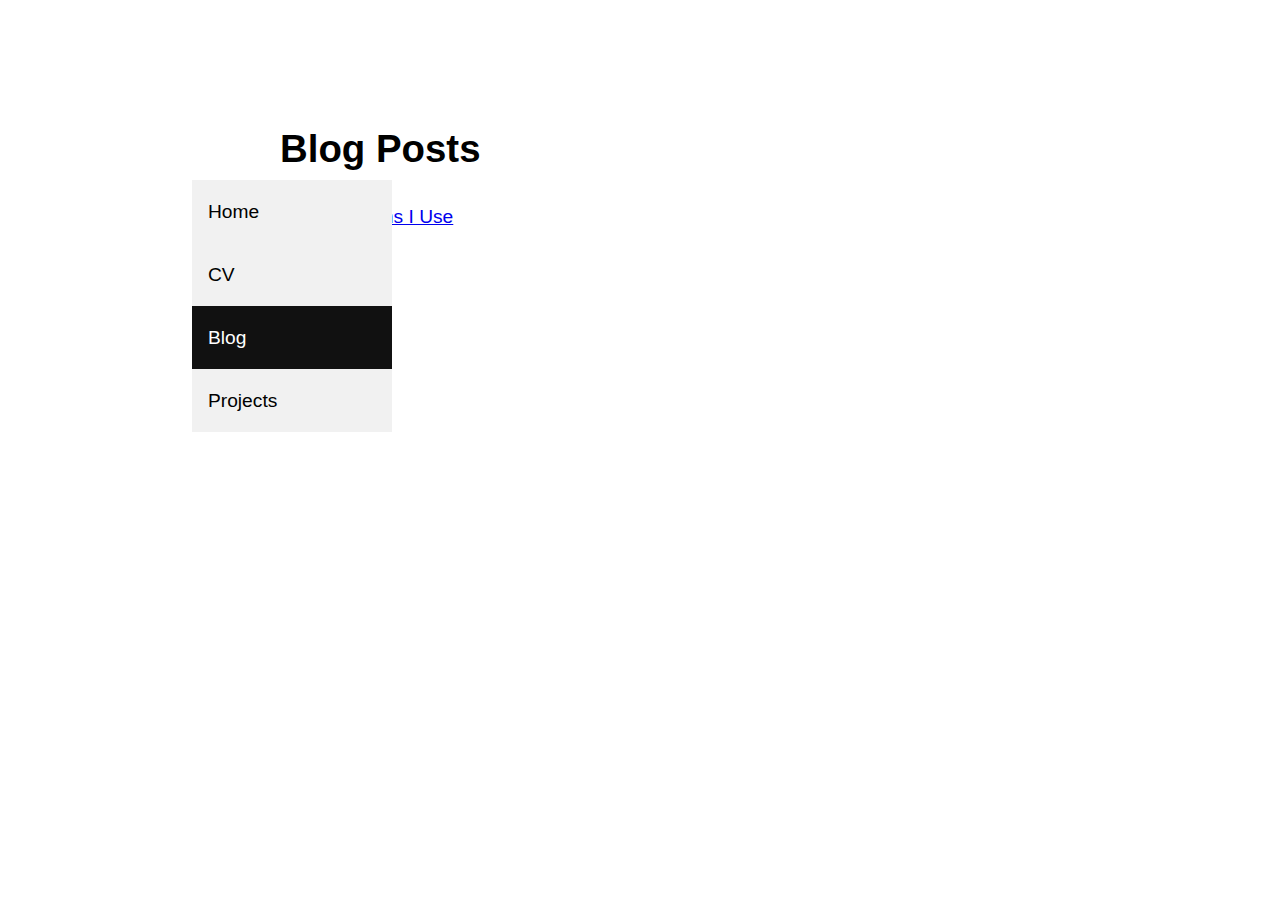
<file: blog.html>
<!DOCTYPE html>
<html lang="en">
<meta charset="utf-8">
<meta name="viewport" content="width=device-width, initial-scale=1">
<link rel="icon" type="image/png" href="data:image/png;base64,">
<title>Blog</title>
<style>
	/* Contents */
	body{
		margin: 5em auto;
		max-width: 60em;
		font: 1.2em/1.62 sans-serif;
	}
	.content {
		max-width: 40em;
		margin-left: 200px;
		padding: 1px 16px;
	}

	/* Line spacing */
	h1, h2, h3 {
		line-height: 3.24rem;
	}
	h1, h2, h3, p {
		margin:1.62rem 0px;
	}
	ul {
		margin:0;
		display:inline-block;
	}

	/* Side bar */
	.sidebar {
		margin: 0;
		padding: 0;
		width: 200px;
		background-color: #f1f1f1;
		position: fixed;
		overflow: auto;
		top: 20%;
		left: 15%;
	}
	.sidebar a {
		display: block;
		color: black;
		padding: 16px;
		text-decoration: none;
	}
	.sidebar a.active {
		background-color: #111;
		color: white;
	}
	.sidebar a:hover:not(.active) {
		background-color: #555;
		color: white;
	}
	@media screen and (max-width: 800px) {
		.sidebar {
			width: 100%;
			height: auto;
			position: relative;
		}
		.sidebar a {float: left;}
		div.content {margin-left: 0;}
	}
	@media screen and (max-width: 400px) {
		.sidebar a {
		text-align: center;
		float: none;
		}
	}

	/* Project description */
	dt {
	    font-weight: bold;
	}
	dl {
		padding: 0px;
		margin: 0px;
	}
	dd {
		font-size: small;
	}
	dl dd:last-of-type {
		display: none;
	}
	dl:hover dd:last-of-type {
		display: block;
	}
</style>

<body>
<div class="sidebar">
	<a href="index.html">Home</a>
	<a href="cv.html">CV</a>
	<a class="active" href="blog.html">Blog</a>
	<a href="#">Projects</a>
</div>

<div class="content">
	<h1>Blog Posts</h1>
	<ul>
		<li><a href="blog/programs.html">Programs I Use</a></li>
	</ul>
</div>

</body>
</file>
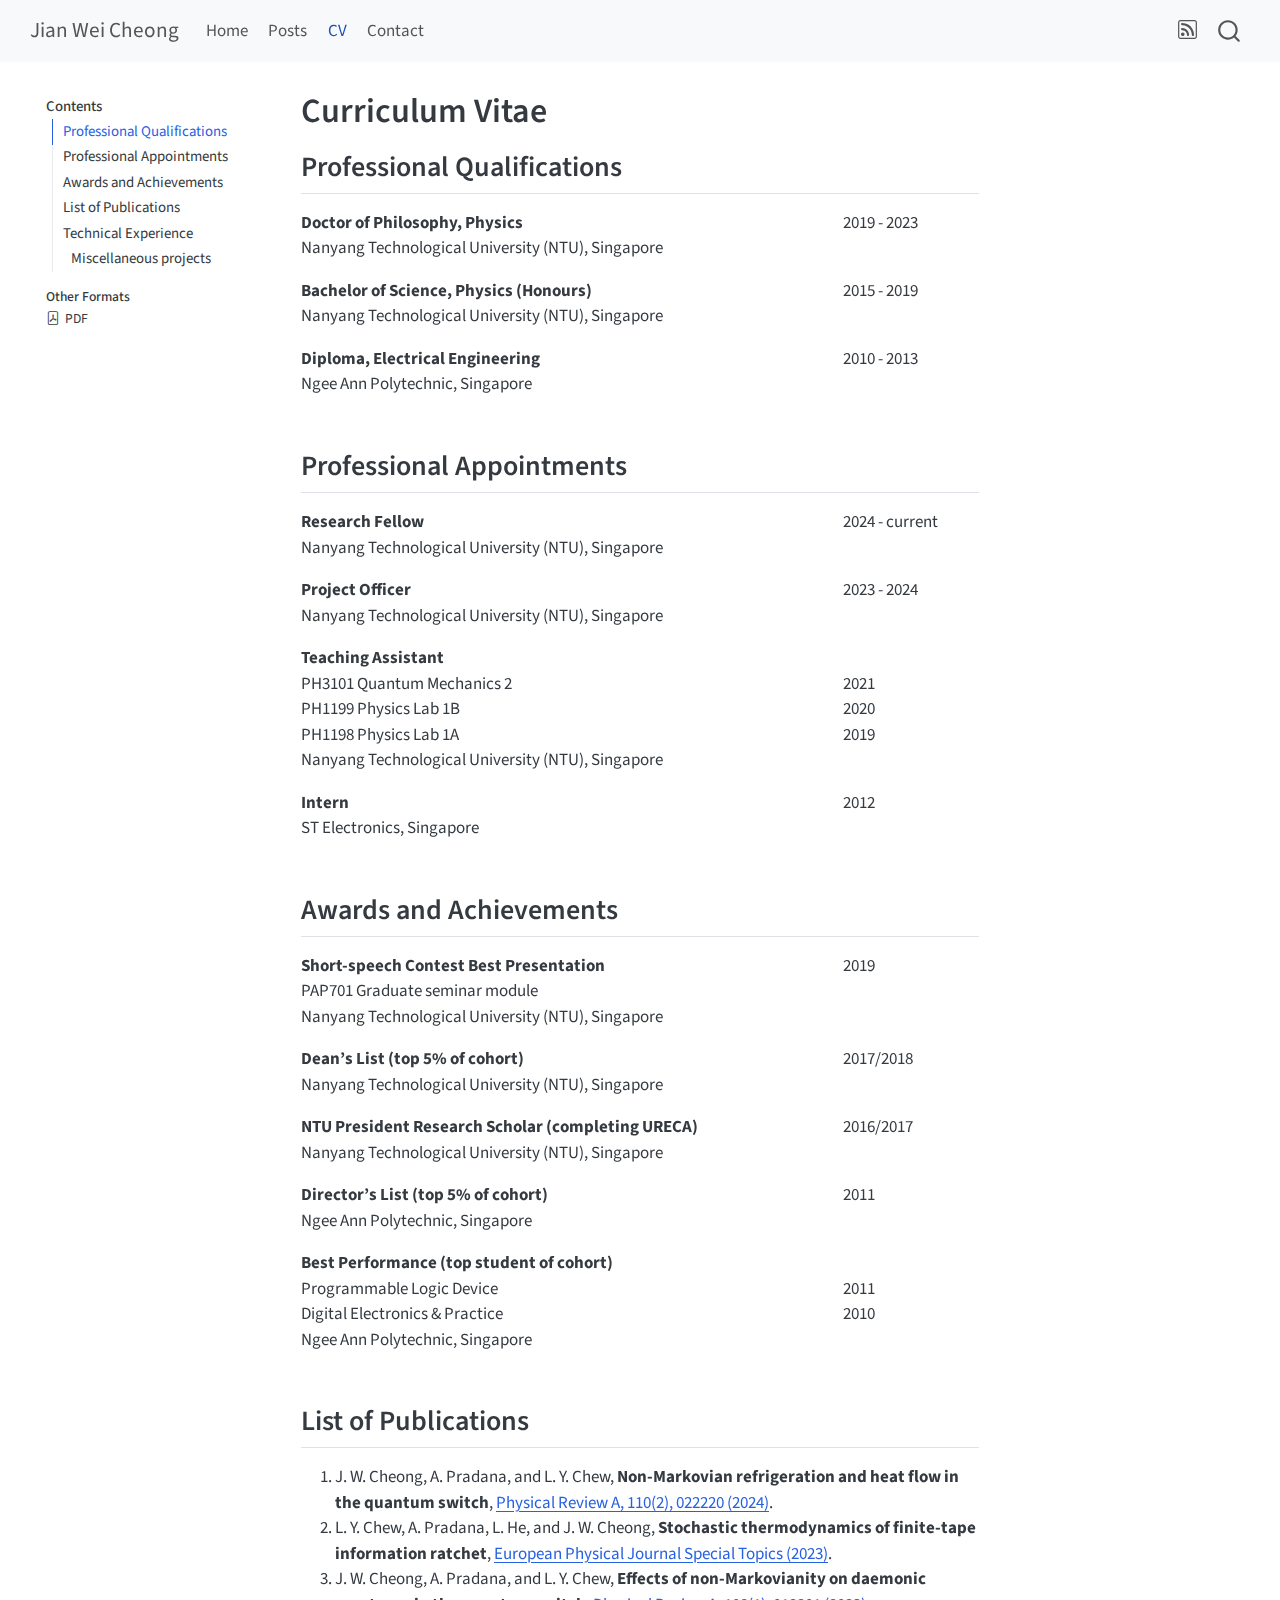
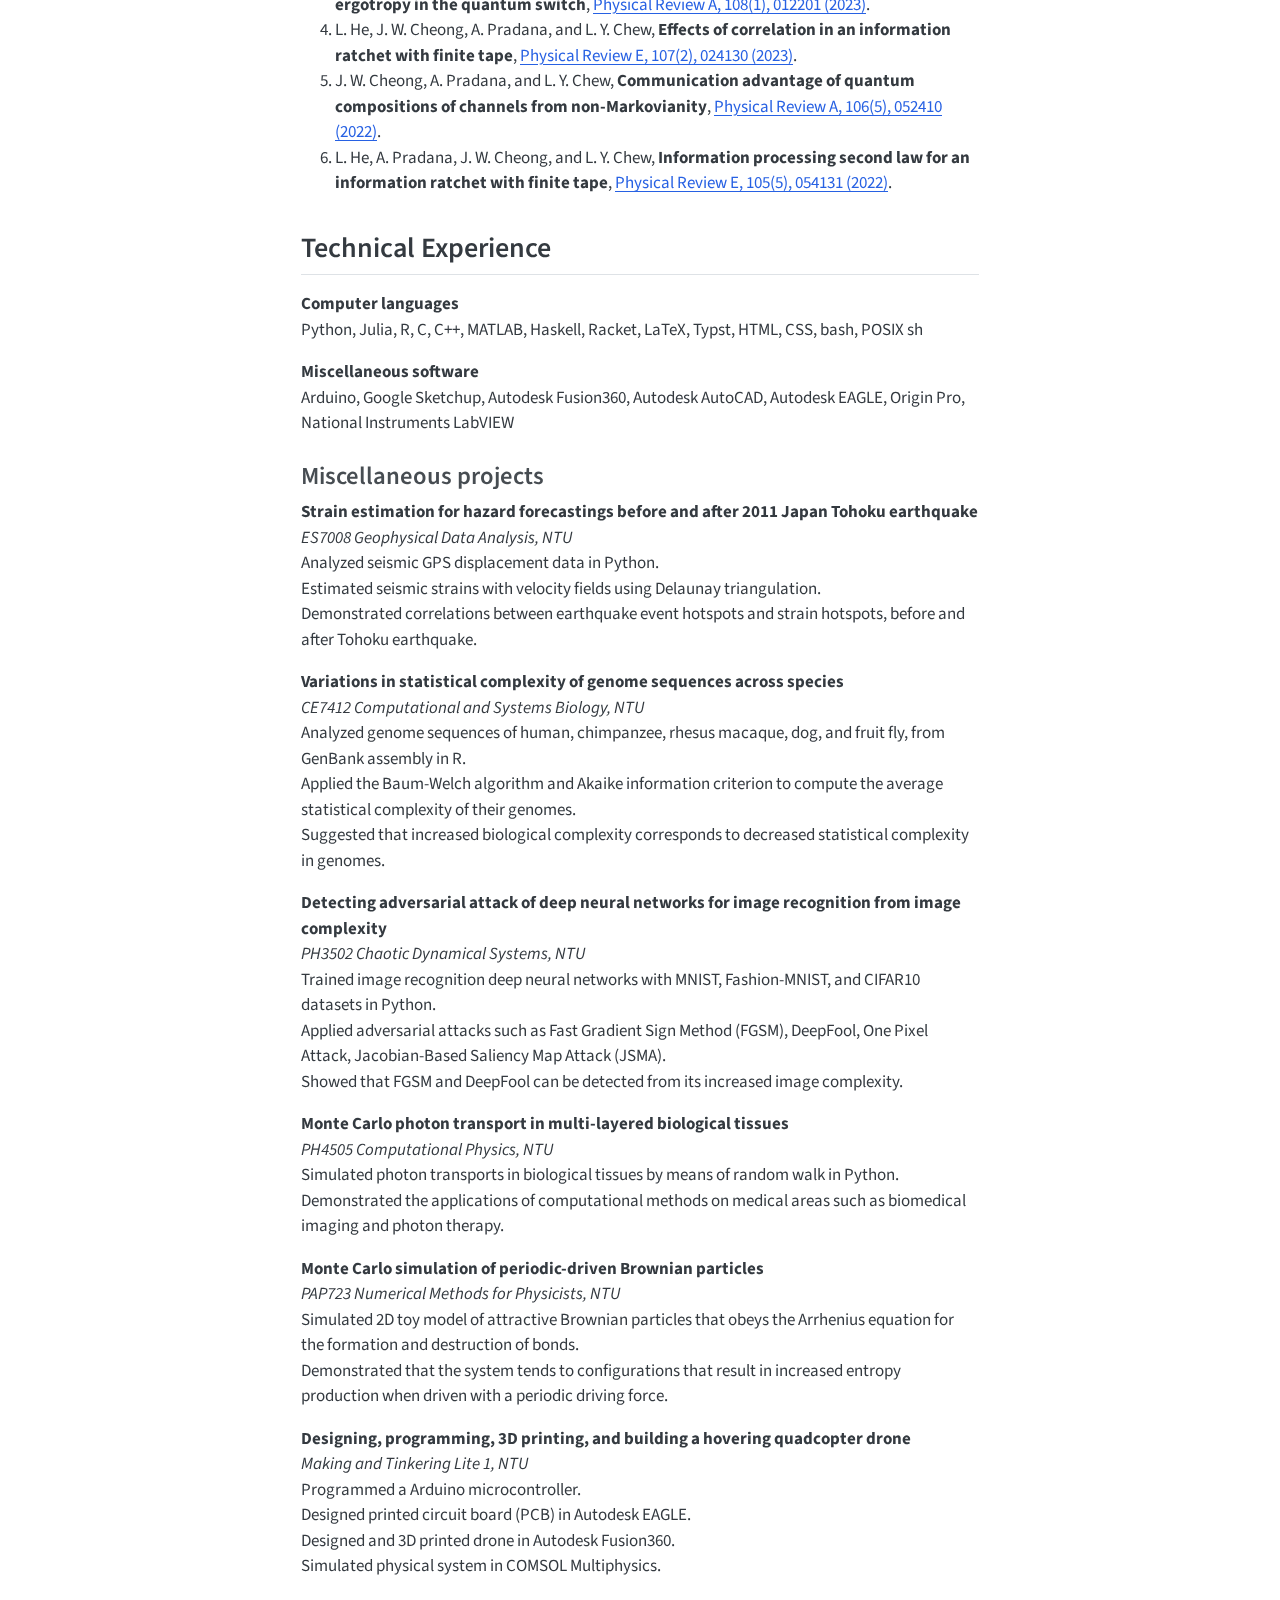
<file: cv.html>
<!DOCTYPE html>
<html xmlns="http://www.w3.org/1999/xhtml" lang="en" xml:lang="en"><head>

<meta charset="utf-8">
<meta name="generator" content="quarto-1.7.6">

<meta name="viewport" content="width=device-width, initial-scale=1.0, user-scalable=yes">


<title>Curriculum Vitae – Jian Wei Cheong</title>
<style>
code{white-space: pre-wrap;}
span.smallcaps{font-variant: small-caps;}
div.columns{display: flex; gap: min(4vw, 1.5em);}
div.column{flex: auto; overflow-x: auto;}
div.hanging-indent{margin-left: 1.5em; text-indent: -1.5em;}
ul.task-list{list-style: none;}
ul.task-list li input[type="checkbox"] {
  width: 0.8em;
  margin: 0 0.8em 0.2em -1em; /* quarto-specific, see https://github.com/quarto-dev/quarto-cli/issues/4556 */ 
  vertical-align: middle;
}
</style>


<script src="site_libs/quarto-nav/quarto-nav.js"></script>
<script src="site_libs/clipboard/clipboard.min.js"></script>
<script src="site_libs/quarto-search/autocomplete.umd.js"></script>
<script src="site_libs/quarto-search/fuse.min.js"></script>
<script src="site_libs/quarto-search/quarto-search.js"></script>
<meta name="quarto:offset" content="./">
<script src="site_libs/quarto-html/quarto.js"></script>
<script src="site_libs/quarto-html/popper.min.js"></script>
<script src="site_libs/quarto-html/tippy.umd.min.js"></script>
<script src="site_libs/quarto-html/anchor.min.js"></script>
<link href="site_libs/quarto-html/tippy.css" rel="stylesheet">
<link href="site_libs/quarto-html/quarto-syntax-highlighting-6c21014d9765ba549c6ebad95917e4d7.css" rel="stylesheet" id="quarto-text-highlighting-styles">
<script src="site_libs/bootstrap/bootstrap.min.js"></script>
<link href="site_libs/bootstrap/bootstrap-icons.css" rel="stylesheet">
<link href="site_libs/bootstrap/bootstrap-ddd961a2510921635943dfbbd19534c4.min.css" rel="stylesheet" append-hash="true" id="quarto-bootstrap" data-mode="light">
<script id="quarto-search-options" type="application/json">{
  "location": "navbar",
  "copy-button": false,
  "collapse-after": 3,
  "panel-placement": "end",
  "type": "overlay",
  "limit": 50,
  "keyboard-shortcut": [
    "f",
    "/",
    "s"
  ],
  "show-item-context": false,
  "language": {
    "search-no-results-text": "No results",
    "search-matching-documents-text": "matching documents",
    "search-copy-link-title": "Copy link to search",
    "search-hide-matches-text": "Hide additional matches",
    "search-more-match-text": "more match in this document",
    "search-more-matches-text": "more matches in this document",
    "search-clear-button-title": "Clear",
    "search-text-placeholder": "",
    "search-detached-cancel-button-title": "Cancel",
    "search-submit-button-title": "Submit",
    "search-label": "Search"
  }
}</script>


<link rel="stylesheet" href="style.css">
</head>

<body class="floating nav-fixed">

<div id="quarto-search-results"></div>
  <header id="quarto-header" class="headroom fixed-top">
    <nav class="navbar navbar-expand-lg " data-bs-theme="dark">
      <div class="navbar-container container-fluid">
      <div class="navbar-brand-container mx-auto">
    <a class="navbar-brand" href="./index.html">
    <span class="navbar-title">Jian Wei Cheong</span>
    </a>
  </div>
            <div id="quarto-search" class="" title="Search"></div>
          <button class="navbar-toggler" type="button" data-bs-toggle="collapse" data-bs-target="#navbarCollapse" aria-controls="navbarCollapse" role="menu" aria-expanded="false" aria-label="Toggle navigation" onclick="if (window.quartoToggleHeadroom) { window.quartoToggleHeadroom(); }">
  <span class="navbar-toggler-icon"></span>
</button>
          <div class="collapse navbar-collapse" id="navbarCollapse">
            <ul class="navbar-nav navbar-nav-scroll me-auto">
  <li class="nav-item">
    <a class="nav-link" href="./index.html"> 
<span class="menu-text">Home</span></a>
  </li>  
  <li class="nav-item">
    <a class="nav-link" href="./posts.html"> 
<span class="menu-text">Posts</span></a>
  </li>  
  <li class="nav-item">
    <a class="nav-link active" href="./cv.html" aria-current="page"> 
<span class="menu-text">CV</span></a>
  </li>  
  <li class="nav-item">
    <a class="nav-link" href="./contact.html"> 
<span class="menu-text">Contact</span></a>
  </li>  
</ul>
            <ul class="navbar-nav navbar-nav-scroll ms-auto">
  <li class="nav-item compact">
    <a class="nav-link" href="./posts.xml"> <i class="bi bi-rss" role="img">
</i> 
<span class="menu-text"></span></a>
  </li>  
</ul>
          </div> <!-- /navcollapse -->
            <div class="quarto-navbar-tools">
</div>
      </div> <!-- /container-fluid -->
    </nav>
</header>
<!-- content -->
<div id="quarto-content" class="quarto-container page-columns page-rows-contents page-layout-article page-navbar">
<!-- sidebar -->
  <nav id="quarto-sidebar" class="sidebar collapse collapse-horizontal quarto-sidebar-collapse-item sidebar-navigation floating overflow-auto">
    <nav id="TOC" role="doc-toc" class="toc-active" data-toc-expanded="99">
    <h2 id="toc-title">Contents</h2>
   
  <ul>
  <li><a href="#professional-qualifications" id="toc-professional-qualifications" class="nav-link active" data-scroll-target="#professional-qualifications">Professional Qualifications</a></li>
  <li><a href="#professional-appointments" id="toc-professional-appointments" class="nav-link" data-scroll-target="#professional-appointments">Professional Appointments</a></li>
  <li><a href="#awards-and-achievements" id="toc-awards-and-achievements" class="nav-link" data-scroll-target="#awards-and-achievements">Awards and Achievements</a></li>
  <li><a href="#list-of-publications" id="toc-list-of-publications" class="nav-link" data-scroll-target="#list-of-publications">List of Publications</a></li>
  <li><a href="#technical-experience" id="toc-technical-experience" class="nav-link" data-scroll-target="#technical-experience">Technical Experience</a>
  <ul class="collapse">
  <li><a href="#miscellaneous-projects" id="toc-miscellaneous-projects" class="nav-link" data-scroll-target="#miscellaneous-projects">Miscellaneous projects</a></li>
  </ul></li>
  </ul>
<div class="quarto-other-links"><h2>Other Formats</h2><ul><li><a href="cv.pdf"><i class="bi bi-file-pdf"></i>PDF</a></li></ul></div></nav>
</nav>
<div id="quarto-sidebar-glass" class="quarto-sidebar-collapse-item" data-bs-toggle="collapse" data-bs-target=".quarto-sidebar-collapse-item"></div>
<!-- margin-sidebar -->
    <div id="quarto-margin-sidebar" class="sidebar margin-sidebar zindex-bottom">
    </div>
<!-- main -->
<main class="content" id="quarto-document-content">

<header id="title-block-header" class="quarto-title-block default">
<div class="quarto-title">
<h1 class="title">Curriculum Vitae</h1>
</div>



<div class="quarto-title-meta">

    
  
    
  </div>
  


</header>


<section id="professional-qualifications" class="level2">
<h2 class="anchored" data-anchor-id="professional-qualifications">Professional Qualifications</h2>
<div class="columns">
<div class="column" style="width:80%;">
<p><strong>Doctor of Philosophy, Physics</strong> <br> Nanyang Technological University (NTU), Singapore</p>
<p><strong>Bachelor of Science, Physics (Honours)</strong> <br> Nanyang Technological University (NTU), Singapore</p>
<p><strong>Diploma, Electrical Engineering</strong> <br> Ngee Ann Polytechnic, Singapore</p>
</div><div class="column" style="width:20%;">
<p>2019 - 2023</p>
<p><br> 2015 - 2019</p>
<p><br> 2010 - 2013</p>
</div>
</div>
</section>
<section id="professional-appointments" class="level2">
<h2 class="anchored" data-anchor-id="professional-appointments">Professional Appointments</h2>
<div class="columns">
<div class="column" style="width:80%;">
<p><strong>Research Fellow</strong> <br> Nanyang Technological University (NTU), Singapore</p>
<p><strong>Project Officer</strong> <br> Nanyang Technological University (NTU), Singapore</p>
<p><strong>Teaching Assistant</strong> <br> PH3101 Quantum Mechanics 2 <br> PH1199 Physics Lab 1B <br> PH1198 Physics Lab 1A <br> Nanyang Technological University (NTU), Singapore</p>
<p><strong>Intern</strong> <br> ST Electronics, Singapore</p>
</div><div class="column" style="width:20%;">
<p>2024 - current</p>
<p><br> 2023 - 2024</p>
<p><br> <br> 2021 <br> 2020 <br> 2019</p>
<p><br> 2012</p>
</div>
</div>
</section>
<section id="awards-and-achievements" class="level2">
<h2 class="anchored" data-anchor-id="awards-and-achievements">Awards and Achievements</h2>
<div class="columns">
<div class="column" style="width:80%;">
<p><strong>Short-speech Contest Best Presentation</strong> <br> PAP701 Graduate seminar module <br> Nanyang Technological University (NTU), Singapore</p>
<p><strong>Dean’s List (top 5% of cohort)</strong> <br> Nanyang Technological University (NTU), Singapore</p>
<p><strong>NTU President Research Scholar (completing URECA)</strong> <br> Nanyang Technological University (NTU), Singapore</p>
<p><strong>Director’s List (top 5% of cohort)</strong> <br> Ngee Ann Polytechnic, Singapore</p>
<p><strong>Best Performance (top student of cohort)</strong> <br> Programmable Logic Device <br> Digital Electronics &amp; Practice <br> Ngee Ann Polytechnic, Singapore</p>
</div><div class="column" style="width:20%;">
<p>2019</p>
<p><br> <br> 2017/2018</p>
<p><br> 2016/2017</p>
<p><br> 2011</p>
<p><br> <br> 2011 <br> 2010</p>
</div>
</div>
</section>
<section id="list-of-publications" class="level2">
<h2 class="anchored" data-anchor-id="list-of-publications">List of Publications</h2>
<ol type="1">
<li>J. W. Cheong, A. Pradana, and L. Y. Chew, <strong>Non-Markovian refrigeration and heat flow in the quantum switch</strong>, <a href="https://doi.org/10.1103/physreva.110.022220">Physical Review A, 110(2), 022220 (2024)</a>.</li>
<li>L. Y. Chew, A. Pradana, L. He, and J. W. Cheong, <strong>Stochastic thermodynamics of finite-tape information ratchet</strong>, <a href="https://doi.org/10.1140/epjs/s11734-023-00994-3">European Physical Journal Special Topics (2023)</a>.</li>
<li>J. W. Cheong, A. Pradana, and L. Y. Chew, <strong>Effects of non-Markovianity on daemonic ergotropy in the quantum switch</strong>, <a href="https://doi.org/10.1103/PhysRevA.108.012201">Physical Review A, 108(1), 012201 (2023)</a>.</li>
<li>L. He, J. W. Cheong, A. Pradana, and L. Y. Chew, <strong>Effects of correlation in an information ratchet with finite tape</strong>, <a href="https://doi.org/10.1103/PhysRevE.107.024130">Physical Review E, 107(2), 024130 (2023)</a>.</li>
<li>J. W. Cheong, A. Pradana, and L. Y. Chew, <strong>Communication advantage of quantum compositions of channels from non-Markovianity</strong>, <a href="https://doi.org/10.1103/PhysRevA.106.052410">Physical Review A, 106(5), 052410 (2022)</a>.</li>
<li>L. He, A. Pradana, J. W. Cheong, and L. Y. Chew, <strong>Information processing second law for an information ratchet with finite tape</strong>, <a href="https://doi.org/10.1103/PhysRevE.105.054131">Physical Review E, 105(5), 054131 (2022)</a>.</li>
</ol>
</section>
<section id="technical-experience" class="level2">
<h2 class="anchored" data-anchor-id="technical-experience">Technical Experience</h2>
<p><strong>Computer languages</strong> <br> Python, Julia, R, C, C++, MATLAB, Haskell, Racket, LaTeX, Typst, HTML, CSS, bash, POSIX sh</p>
<p><strong>Miscellaneous software</strong> <br> Arduino, Google Sketchup, Autodesk Fusion360, Autodesk AutoCAD, Autodesk EAGLE, Origin Pro, National Instruments LabVIEW</p>
<section id="miscellaneous-projects" class="level3">
<h3 class="anchored" data-anchor-id="miscellaneous-projects">Miscellaneous projects</h3>
<p><strong>Strain estimation for hazard forecastings before and after 2011 Japan Tohoku earthquake</strong> <br> <em>ES7008 Geophysical Data Analysis, NTU</em> <br> Analyzed seismic GPS displacement data in Python. <br> Estimated seismic strains with velocity fields using Delaunay triangulation. <br> Demonstrated correlations between earthquake event hotspots and strain hotspots, before and after Tohoku earthquake.</p>
<p><strong>Variations in statistical complexity of genome sequences across species</strong> <br> <em>CE7412 Computational and Systems Biology, NTU</em> <br> Analyzed genome sequences of human, chimpanzee, rhesus macaque, dog, and fruit fly, from GenBank assembly in R. <br> Applied the Baum-Welch algorithm and Akaike information criterion to compute the average statistical complexity of their genomes. <br> Suggested that increased biological complexity corresponds to decreased statistical complexity in genomes.</p>
<p><strong>Detecting adversarial attack of deep neural networks for image recognition from image complexity</strong> <br> <em>PH3502 Chaotic Dynamical Systems, NTU</em> <br> Trained image recognition deep neural networks with MNIST, Fashion-MNIST, and CIFAR10 datasets in Python. <br> Applied adversarial attacks such as Fast Gradient Sign Method (FGSM), DeepFool, One Pixel Attack, Jacobian-Based Saliency Map Attack (JSMA). <br> Showed that FGSM and DeepFool can be detected from its increased image complexity.</p>
<p><strong>Monte Carlo photon transport in multi-layered biological tissues</strong> <br> <em>PH4505 Computational Physics, NTU</em> <br> Simulated photon transports in biological tissues by means of random walk in Python. <br> Demonstrated the applications of computational methods on medical areas such as biomedical imaging and photon therapy.</p>
<p><strong>Monte Carlo simulation of periodic-driven Brownian particles</strong> <br> <em>PAP723 Numerical Methods for Physicists, NTU</em> <br> Simulated 2D toy model of attractive Brownian particles that obeys the Arrhenius equation for the formation and destruction of bonds. <br> Demonstrated that the system tends to configurations that result in increased entropy production when driven with a periodic driving force.</p>
<p><strong>Designing, programming, 3D printing, and building a hovering quadcopter drone</strong> <br> <em>Making and Tinkering Lite 1, NTU</em> <br> Programmed a Arduino microcontroller. <br> Designed printed circuit board (PCB) in Autodesk EAGLE. <br> Designed and 3D printed drone in Autodesk Fusion360. <br> Simulated physical system in COMSOL Multiphysics.</p>


</section>
</section>

<a onclick="window.scrollTo(0, 0); return false;" role="button" id="quarto-back-to-top"><i class="bi bi-arrow-up"></i> Back to top</a></main> <!-- /main -->
<script id="quarto-html-after-body" type="application/javascript">
window.document.addEventListener("DOMContentLoaded", function (event) {
  const toggleBodyColorMode = (bsSheetEl) => {
    const mode = bsSheetEl.getAttribute("data-mode");
    const bodyEl = window.document.querySelector("body");
    if (mode === "dark") {
      bodyEl.classList.add("quarto-dark");
      bodyEl.classList.remove("quarto-light");
    } else {
      bodyEl.classList.add("quarto-light");
      bodyEl.classList.remove("quarto-dark");
    }
  }
  const toggleBodyColorPrimary = () => {
    const bsSheetEl = window.document.querySelector("link#quarto-bootstrap");
    if (bsSheetEl) {
      toggleBodyColorMode(bsSheetEl);
    }
  }
  toggleBodyColorPrimary();  
  const icon = "";
  const anchorJS = new window.AnchorJS();
  anchorJS.options = {
    placement: 'right',
    icon: icon
  };
  anchorJS.add('.anchored');
  const isCodeAnnotation = (el) => {
    for (const clz of el.classList) {
      if (clz.startsWith('code-annotation-')) {                     
        return true;
      }
    }
    return false;
  }
  const onCopySuccess = function(e) {
    // button target
    const button = e.trigger;
    // don't keep focus
    button.blur();
    // flash "checked"
    button.classList.add('code-copy-button-checked');
    var currentTitle = button.getAttribute("title");
    button.setAttribute("title", "Copied!");
    let tooltip;
    if (window.bootstrap) {
      button.setAttribute("data-bs-toggle", "tooltip");
      button.setAttribute("data-bs-placement", "left");
      button.setAttribute("data-bs-title", "Copied!");
      tooltip = new bootstrap.Tooltip(button, 
        { trigger: "manual", 
          customClass: "code-copy-button-tooltip",
          offset: [0, -8]});
      tooltip.show();    
    }
    setTimeout(function() {
      if (tooltip) {
        tooltip.hide();
        button.removeAttribute("data-bs-title");
        button.removeAttribute("data-bs-toggle");
        button.removeAttribute("data-bs-placement");
      }
      button.setAttribute("title", currentTitle);
      button.classList.remove('code-copy-button-checked');
    }, 1000);
    // clear code selection
    e.clearSelection();
  }
  const getTextToCopy = function(trigger) {
      const codeEl = trigger.previousElementSibling.cloneNode(true);
      for (const childEl of codeEl.children) {
        if (isCodeAnnotation(childEl)) {
          childEl.remove();
        }
      }
      return codeEl.innerText;
  }
  const clipboard = new window.ClipboardJS('.code-copy-button:not([data-in-quarto-modal])', {
    text: getTextToCopy
  });
  clipboard.on('success', onCopySuccess);
  if (window.document.getElementById('quarto-embedded-source-code-modal')) {
    const clipboardModal = new window.ClipboardJS('.code-copy-button[data-in-quarto-modal]', {
      text: getTextToCopy,
      container: window.document.getElementById('quarto-embedded-source-code-modal')
    });
    clipboardModal.on('success', onCopySuccess);
  }
    var localhostRegex = new RegExp(/^(?:http|https):\/\/localhost\:?[0-9]*\//);
    var mailtoRegex = new RegExp(/^mailto:/);
      var filterRegex = new RegExp("https:\/\/jianweicheong\.codeberg\.page");
    var isInternal = (href) => {
        return filterRegex.test(href) || localhostRegex.test(href) || mailtoRegex.test(href);
    }
    // Inspect non-navigation links and adorn them if external
 	var links = window.document.querySelectorAll('a[href]:not(.nav-link):not(.navbar-brand):not(.toc-action):not(.sidebar-link):not(.sidebar-item-toggle):not(.pagination-link):not(.no-external):not([aria-hidden]):not(.dropdown-item):not(.quarto-navigation-tool):not(.about-link)');
    for (var i=0; i<links.length; i++) {
      const link = links[i];
      if (!isInternal(link.href)) {
        // undo the damage that might have been done by quarto-nav.js in the case of
        // links that we want to consider external
        if (link.dataset.originalHref !== undefined) {
          link.href = link.dataset.originalHref;
        }
      }
    }
  function tippyHover(el, contentFn, onTriggerFn, onUntriggerFn) {
    const config = {
      allowHTML: true,
      maxWidth: 500,
      delay: 100,
      arrow: false,
      appendTo: function(el) {
          return el.parentElement;
      },
      interactive: true,
      interactiveBorder: 10,
      theme: 'quarto',
      placement: 'bottom-start',
    };
    if (contentFn) {
      config.content = contentFn;
    }
    if (onTriggerFn) {
      config.onTrigger = onTriggerFn;
    }
    if (onUntriggerFn) {
      config.onUntrigger = onUntriggerFn;
    }
    window.tippy(el, config); 
  }
  const noterefs = window.document.querySelectorAll('a[role="doc-noteref"]');
  for (var i=0; i<noterefs.length; i++) {
    const ref = noterefs[i];
    tippyHover(ref, function() {
      // use id or data attribute instead here
      let href = ref.getAttribute('data-footnote-href') || ref.getAttribute('href');
      try { href = new URL(href).hash; } catch {}
      const id = href.replace(/^#\/?/, "");
      const note = window.document.getElementById(id);
      if (note) {
        return note.innerHTML;
      } else {
        return "";
      }
    });
  }
  const xrefs = window.document.querySelectorAll('a.quarto-xref');
  const processXRef = (id, note) => {
    // Strip column container classes
    const stripColumnClz = (el) => {
      el.classList.remove("page-full", "page-columns");
      if (el.children) {
        for (const child of el.children) {
          stripColumnClz(child);
        }
      }
    }
    stripColumnClz(note)
    if (id === null || id.startsWith('sec-')) {
      // Special case sections, only their first couple elements
      const container = document.createElement("div");
      if (note.children && note.children.length > 2) {
        container.appendChild(note.children[0].cloneNode(true));
        for (let i = 1; i < note.children.length; i++) {
          const child = note.children[i];
          if (child.tagName === "P" && child.innerText === "") {
            continue;
          } else {
            container.appendChild(child.cloneNode(true));
            break;
          }
        }
        if (window.Quarto?.typesetMath) {
          window.Quarto.typesetMath(container);
        }
        return container.innerHTML
      } else {
        if (window.Quarto?.typesetMath) {
          window.Quarto.typesetMath(note);
        }
        return note.innerHTML;
      }
    } else {
      // Remove any anchor links if they are present
      const anchorLink = note.querySelector('a.anchorjs-link');
      if (anchorLink) {
        anchorLink.remove();
      }
      if (window.Quarto?.typesetMath) {
        window.Quarto.typesetMath(note);
      }
      if (note.classList.contains("callout")) {
        return note.outerHTML;
      } else {
        return note.innerHTML;
      }
    }
  }
  for (var i=0; i<xrefs.length; i++) {
    const xref = xrefs[i];
    tippyHover(xref, undefined, function(instance) {
      instance.disable();
      let url = xref.getAttribute('href');
      let hash = undefined; 
      if (url.startsWith('#')) {
        hash = url;
      } else {
        try { hash = new URL(url).hash; } catch {}
      }
      if (hash) {
        const id = hash.replace(/^#\/?/, "");
        const note = window.document.getElementById(id);
        if (note !== null) {
          try {
            const html = processXRef(id, note.cloneNode(true));
            instance.setContent(html);
          } finally {
            instance.enable();
            instance.show();
          }
        } else {
          // See if we can fetch this
          fetch(url.split('#')[0])
          .then(res => res.text())
          .then(html => {
            const parser = new DOMParser();
            const htmlDoc = parser.parseFromString(html, "text/html");
            const note = htmlDoc.getElementById(id);
            if (note !== null) {
              const html = processXRef(id, note);
              instance.setContent(html);
            } 
          }).finally(() => {
            instance.enable();
            instance.show();
          });
        }
      } else {
        // See if we can fetch a full url (with no hash to target)
        // This is a special case and we should probably do some content thinning / targeting
        fetch(url)
        .then(res => res.text())
        .then(html => {
          const parser = new DOMParser();
          const htmlDoc = parser.parseFromString(html, "text/html");
          const note = htmlDoc.querySelector('main.content');
          if (note !== null) {
            // This should only happen for chapter cross references
            // (since there is no id in the URL)
            // remove the first header
            if (note.children.length > 0 && note.children[0].tagName === "HEADER") {
              note.children[0].remove();
            }
            const html = processXRef(null, note);
            instance.setContent(html);
          } 
        }).finally(() => {
          instance.enable();
          instance.show();
        });
      }
    }, function(instance) {
    });
  }
      let selectedAnnoteEl;
      const selectorForAnnotation = ( cell, annotation) => {
        let cellAttr = 'data-code-cell="' + cell + '"';
        let lineAttr = 'data-code-annotation="' +  annotation + '"';
        const selector = 'span[' + cellAttr + '][' + lineAttr + ']';
        return selector;
      }
      const selectCodeLines = (annoteEl) => {
        const doc = window.document;
        const targetCell = annoteEl.getAttribute("data-target-cell");
        const targetAnnotation = annoteEl.getAttribute("data-target-annotation");
        const annoteSpan = window.document.querySelector(selectorForAnnotation(targetCell, targetAnnotation));
        const lines = annoteSpan.getAttribute("data-code-lines").split(",");
        const lineIds = lines.map((line) => {
          return targetCell + "-" + line;
        })
        let top = null;
        let height = null;
        let parent = null;
        if (lineIds.length > 0) {
            //compute the position of the single el (top and bottom and make a div)
            const el = window.document.getElementById(lineIds[0]);
            top = el.offsetTop;
            height = el.offsetHeight;
            parent = el.parentElement.parentElement;
          if (lineIds.length > 1) {
            const lastEl = window.document.getElementById(lineIds[lineIds.length - 1]);
            const bottom = lastEl.offsetTop + lastEl.offsetHeight;
            height = bottom - top;
          }
          if (top !== null && height !== null && parent !== null) {
            // cook up a div (if necessary) and position it 
            let div = window.document.getElementById("code-annotation-line-highlight");
            if (div === null) {
              div = window.document.createElement("div");
              div.setAttribute("id", "code-annotation-line-highlight");
              div.style.position = 'absolute';
              parent.appendChild(div);
            }
            div.style.top = top - 2 + "px";
            div.style.height = height + 4 + "px";
            div.style.left = 0;
            let gutterDiv = window.document.getElementById("code-annotation-line-highlight-gutter");
            if (gutterDiv === null) {
              gutterDiv = window.document.createElement("div");
              gutterDiv.setAttribute("id", "code-annotation-line-highlight-gutter");
              gutterDiv.style.position = 'absolute';
              const codeCell = window.document.getElementById(targetCell);
              const gutter = codeCell.querySelector('.code-annotation-gutter');
              gutter.appendChild(gutterDiv);
            }
            gutterDiv.style.top = top - 2 + "px";
            gutterDiv.style.height = height + 4 + "px";
          }
          selectedAnnoteEl = annoteEl;
        }
      };
      const unselectCodeLines = () => {
        const elementsIds = ["code-annotation-line-highlight", "code-annotation-line-highlight-gutter"];
        elementsIds.forEach((elId) => {
          const div = window.document.getElementById(elId);
          if (div) {
            div.remove();
          }
        });
        selectedAnnoteEl = undefined;
      };
        // Handle positioning of the toggle
    window.addEventListener(
      "resize",
      throttle(() => {
        elRect = undefined;
        if (selectedAnnoteEl) {
          selectCodeLines(selectedAnnoteEl);
        }
      }, 10)
    );
    function throttle(fn, ms) {
    let throttle = false;
    let timer;
      return (...args) => {
        if(!throttle) { // first call gets through
            fn.apply(this, args);
            throttle = true;
        } else { // all the others get throttled
            if(timer) clearTimeout(timer); // cancel #2
            timer = setTimeout(() => {
              fn.apply(this, args);
              timer = throttle = false;
            }, ms);
        }
      };
    }
      // Attach click handler to the DT
      const annoteDls = window.document.querySelectorAll('dt[data-target-cell]');
      for (const annoteDlNode of annoteDls) {
        annoteDlNode.addEventListener('click', (event) => {
          const clickedEl = event.target;
          if (clickedEl !== selectedAnnoteEl) {
            unselectCodeLines();
            const activeEl = window.document.querySelector('dt[data-target-cell].code-annotation-active');
            if (activeEl) {
              activeEl.classList.remove('code-annotation-active');
            }
            selectCodeLines(clickedEl);
            clickedEl.classList.add('code-annotation-active');
          } else {
            // Unselect the line
            unselectCodeLines();
            clickedEl.classList.remove('code-annotation-active');
          }
        });
      }
  const findCites = (el) => {
    const parentEl = el.parentElement;
    if (parentEl) {
      const cites = parentEl.dataset.cites;
      if (cites) {
        return {
          el,
          cites: cites.split(' ')
        };
      } else {
        return findCites(el.parentElement)
      }
    } else {
      return undefined;
    }
  };
  var bibliorefs = window.document.querySelectorAll('a[role="doc-biblioref"]');
  for (var i=0; i<bibliorefs.length; i++) {
    const ref = bibliorefs[i];
    const citeInfo = findCites(ref);
    if (citeInfo) {
      tippyHover(citeInfo.el, function() {
        var popup = window.document.createElement('div');
        citeInfo.cites.forEach(function(cite) {
          var citeDiv = window.document.createElement('div');
          citeDiv.classList.add('hanging-indent');
          citeDiv.classList.add('csl-entry');
          var biblioDiv = window.document.getElementById('ref-' + cite);
          if (biblioDiv) {
            citeDiv.innerHTML = biblioDiv.innerHTML;
          }
          popup.appendChild(citeDiv);
        });
        return popup.innerHTML;
      });
    }
  }
});
</script>
</div> <!-- /content -->




</body></html>
</file>
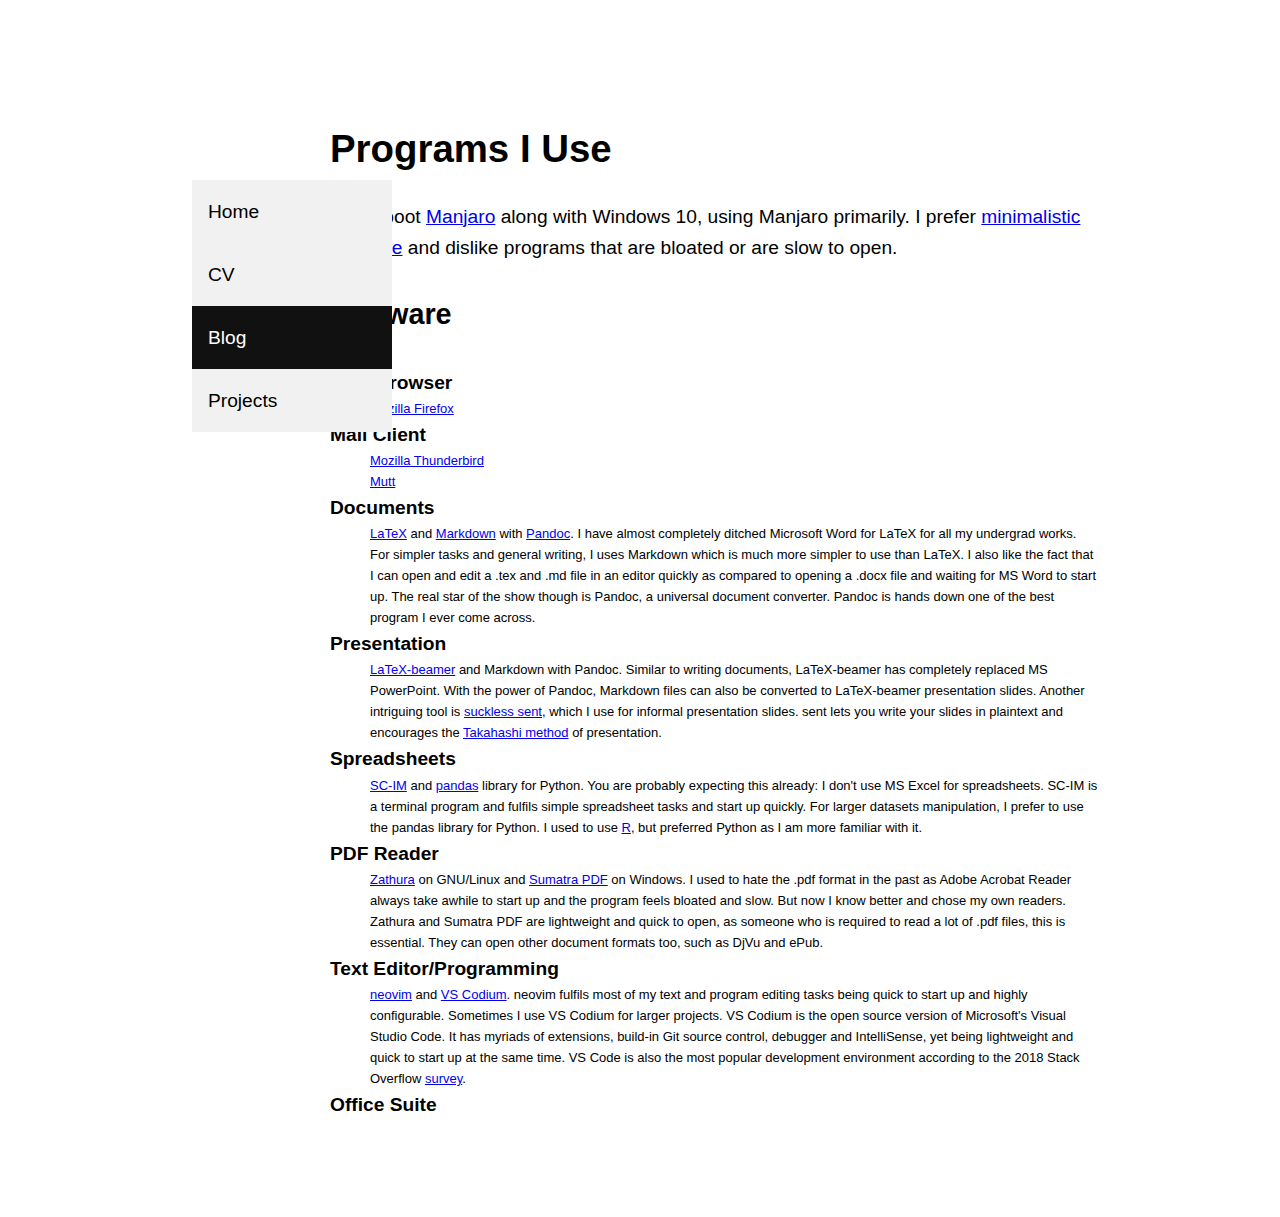
<file: blog/programs.html>
<!DOCTYPE html>
<html lang="en">
<meta charset="utf-8">
<meta name="viewport" content="width=device-width, initial-scale=1">
<link rel="icon" type="image/png" href="data:image/png;base64,">
<title>Programs I Use</title>
<style>
	/* Contents */
	body{
		margin: 5em auto;
		max-width: 60em;
		font: 1.2em/1.62 sans-serif;
	}
	.content {
		max-width: 40em;
		margin-left: 250px;
		padding: 1px 16px;
	}

	/* Line spacing */
	h1, h2, h3 {
		line-height: 3.24rem;
	}
	h1, h2, h3, p {
		margin:1.62rem 0px;
	}
	ul {
		margin:0;
		display:inline-block;
	}

	/* Side bar */
	.sidebar {
		margin: 0;
		padding: 0;
		width: 200px;
		background-color: #f1f1f1;
		position: fixed;
		overflow: auto;
		top: 20%;
		left: 15%;
	}
	.sidebar a {
		display: block;
		color: black;
		padding: 16px;
		text-decoration: none;
	}
	.sidebar a.active {
		background-color: #111;
		color: white;
	}
	.sidebar a:hover:not(.active) {
		background-color: #555;
		color: white;
	}
	@media screen and (max-width: 1000px) {
		.sidebar {
			width: 100%;
			height: auto;
			position: relative;
		}
		.sidebar a {float: left;}
		div.content {margin-left: 0;}
	}
	@media screen and (max-width: 400px) {
		.sidebar a {
		text-align: center;
		float: none;
		}
	}

	/* Project description */
	dt {
	    font-weight: bold;
	}
	dl {
		padding: 0px;
		margin: 0px;
	}
	dd {
		font-size: small;
	}
	dl dd:last-of-type {
		display: none;
	}
	dl:hover dd:last-of-type {
		display: block;
	}
</style>

<body>
<div class="sidebar">
	<a href="../index.html">Home</a>
	<a href="../cv.html">CV</a>
	<a class="active" href="../blog.html">Blog</a>
	<a href="#">Projects</a>
</div>

<div class="content">
    <h1>Programs I Use</h1>

    <p style="font-size:1em;">I dual-boot <a target="_blank" href="https://manjaro.org/">Manjaro</a> along with Windows 10, using Manjaro primarily.
    I prefer <a target="_blank" href="https://en.wikipedia.org/wiki/Minimalism_(computing)">minimalistic software</a>
    and dislike programs that are bloated or are slow to open.</p>

    <h2>Software</h2>

    <dl>
        <dt>Web Browser</dt>
        <dd><a target="_blank" href="https://www.mozilla.org/en-US/firefox/">Mozilla Firefox</a></dd>

        <dt>Mail Client</dt>
        <dd><a target="_blank" href="https://www.thunderbird.net/en-GB/">Mozilla Thunderbird</a></dd>
        <dd><a target="_blank" href="http://www.mutt.org/">Mutt</a></dd>

        <dt>Documents</dt>
        <dd><a target="_blank" href="https://en.wikipedia.org/wiki/LaTeX">LaTeX</a> and
            <a target="_blank" href="https://en.wikipedia.org/wiki/Markdown">Markdown</a> with
            <a target="_blank" href="https://pandoc.org/">Pandoc</a>.
        I have almost completely ditched Microsoft Word for LaTeX for all my undergrad works.
        For simpler tasks and general writing, I uses Markdown which is much more
        simpler to use than LaTeX. I also like the fact that I can open and edit a .tex and .md file
        in an editor quickly as compared to opening a .docx file and waiting for MS Word to start up.
        The real star of the show though is Pandoc, a universal document converter.
        Pandoc is hands down one of the best program I ever come across.
        </dd>

        <dt>Presentation</dt>
        <dd><a target="_blank" href="https://en.wikipedia.org/wiki/Beamer_(LaTeX)">LaTeX-beamer</a> and Markdown with Pandoc.
            Similar to writing documents, LaTeX-beamer has completely replaced
            MS PowerPoint. With the power of Pandoc, Markdown files can also be converted to
            LaTeX-beamer presentation slides. Another intriguing tool is
            <a target="_blank" href="https://tools.suckless.org/sent/">suckless sent</a>,
            which I use for informal presentation slides. sent lets you write your slides
            in plaintext and encourages the
            <a target="_blank" href="https://en.wikipedia.org/wiki/Takahashi_method">Takahashi method</a>
            of presentation.
        </dd>

        <dt>Spreadsheets</dt>
        <dd><a target="_blank" href="https://github.com/andmarti1424/sc-im">SC-IM</a> and
            <a target="_blank" href="https://pandas.pydata.org/">pandas</a> library for Python.
        You are probably expecting this already: I don't use MS Excel for spreadsheets.
        SC-IM is a terminal program and fulfils simple spreadsheet tasks and start up quickly.
        For larger datasets manipulation, I prefer to use the pandas library for Python.
        I used to use <a target="_blank" href="https://www.r-project.org/">R</a>,
        but preferred Python as I am more familiar with it.
        </dd>

        <dt>PDF Reader</dt>
        <dd><a target="_blank" href="https://pwmt.org/projects/zathura/">Zathura</a> on GNU/Linux and
            <a target="_blank" href="https://www.sumatrapdfreader.org/free-pdf-reader.html">Sumatra PDF</a>
        on Windows. I used to hate the .pdf format in the past as Adobe Acrobat Reader always take awhile to start up
        and the program feels bloated and slow. But now I know better and chose my own readers.
        Zathura and Sumatra PDF are lightweight and quick to open, as someone who is required to read a lot of
        .pdf files, this is essential.
        They can open other document formats too, such as DjVu and ePub.
        </dd>

        <dt>Text Editor/Programming</dt>
        <dd><a target="_blank" href="https://neovim.io/">neovim</a> and
            <a target="_blank" href="https://vscodium.com/">VS Codium</a>.
        neovim fulfils most of my text and program editing tasks being quick to start up and highly
        configurable. Sometimes I use VS Codium for larger projects. VS Codium is the open source version of Microsoft's Visual Studio Code. It has myriads of extensions,
        build-in Git source control, debugger and IntelliSense, yet being lightweight and quick to start up
        at the same time. VS Code is also the most popular development environment according to the 2018 Stack Overflow
        <a target="_blank" href="https://insights.stackoverflow.com/survey/2018/#technology-most-popular-development-environments">survey</a>.
        </dd>

        <dt>Office Suite</dt>
        <dd><a target="_blank" href="https://www.libreoffice.org/">LibreOffice</a>.
        Although I don't use MS Word, MS PowerPoint, and MS Excel any more, people send them to me all the time.
        Thankfully, LibreOffice provides a free and open source alternative to MS Office. I don't use it as much,
        but has to when I really need to open a .docx or .pptx file.

        </dd>
    </dl>
</body>
</file>
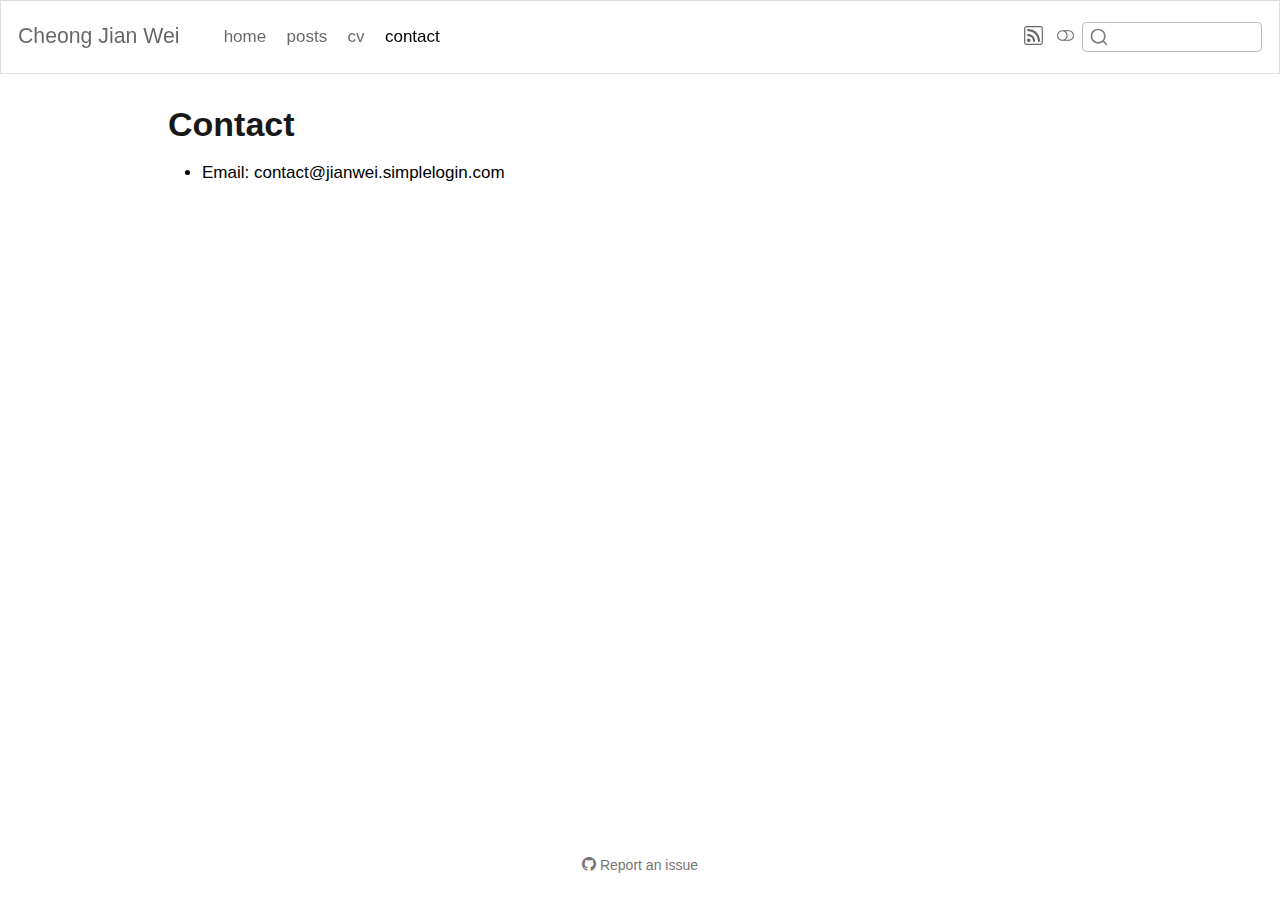
<file: docs/contact.html>
<!DOCTYPE html>
<html xmlns="http://www.w3.org/1999/xhtml" lang="en" xml:lang="en"><head>

<meta charset="utf-8">
<meta name="generator" content="quarto-1.3.450">

<meta name="viewport" content="width=device-width, initial-scale=1.0, user-scalable=yes">


<title>Cheong Jian Wei - Contact</title>
<style>
code{white-space: pre-wrap;}
span.smallcaps{font-variant: small-caps;}
div.columns{display: flex; gap: min(4vw, 1.5em);}
div.column{flex: auto; overflow-x: auto;}
div.hanging-indent{margin-left: 1.5em; text-indent: -1.5em;}
ul.task-list{list-style: none;}
ul.task-list li input[type="checkbox"] {
  width: 0.8em;
  margin: 0 0.8em 0.2em -1em; /* quarto-specific, see https://github.com/quarto-dev/quarto-cli/issues/4556 */ 
  vertical-align: middle;
}
</style>


<script src="site_libs/quarto-nav/quarto-nav.js"></script>
<script src="site_libs/clipboard/clipboard.min.js"></script>
<script src="site_libs/quarto-search/autocomplete.umd.js"></script>
<script src="site_libs/quarto-search/fuse.min.js"></script>
<script src="site_libs/quarto-search/quarto-search.js"></script>
<meta name="quarto:offset" content="./">
<link href="./media/me_crop.png" rel="icon" type="image/png">
<script src="site_libs/quarto-html/quarto.js"></script>
<script src="site_libs/quarto-html/popper.min.js"></script>
<script src="site_libs/quarto-html/tippy.umd.min.js"></script>
<script src="site_libs/quarto-html/anchor.min.js"></script>
<link href="site_libs/quarto-html/tippy.css" rel="stylesheet">
<link href="site_libs/quarto-html/quarto-syntax-highlighting.css" rel="stylesheet" class="quarto-color-scheme" id="quarto-text-highlighting-styles">
<link href="site_libs/quarto-html/quarto-syntax-highlighting-dark.css" rel="prefetch" class="quarto-color-scheme quarto-color-alternate" id="quarto-text-highlighting-styles">
<script src="site_libs/bootstrap/bootstrap.min.js"></script>
<link href="site_libs/bootstrap/bootstrap-icons.css" rel="stylesheet">
<link href="site_libs/bootstrap/bootstrap.min.css" rel="stylesheet" class="quarto-color-scheme" id="quarto-bootstrap" data-mode="light">
<link href="site_libs/bootstrap/bootstrap-dark.min.css" rel="prefetch" class="quarto-color-scheme quarto-color-alternate" id="quarto-bootstrap" data-mode="dark">
<script id="quarto-search-options" type="application/json">{
  "location": "navbar",
  "copy-button": false,
  "collapse-after": 3,
  "panel-placement": "end",
  "type": "textbox",
  "limit": 20,
  "language": {
    "search-no-results-text": "No results",
    "search-matching-documents-text": "matching documents",
    "search-copy-link-title": "Copy link to search",
    "search-hide-matches-text": "Hide additional matches",
    "search-more-match-text": "more match in this document",
    "search-more-matches-text": "more matches in this document",
    "search-clear-button-title": "Clear",
    "search-detached-cancel-button-title": "Cancel",
    "search-submit-button-title": "Submit",
    "search-label": "Search"
  }
}</script>


<link rel="stylesheet" href="styles.css">
<meta property="og:title" content="Cheong Jian Wei - Contact">
<meta property="og:site-name" content="Cheong Jian Wei">
</head>

<body class="nav-fixed">

<div id="quarto-search-results"></div>
  <header id="quarto-header" class="headroom fixed-top">
    <nav class="navbar navbar-expand-lg navbar-dark ">
      <div class="navbar-container container-fluid">
      <div class="navbar-brand-container">
    <a class="navbar-brand" href="./index.html">
    <span class="navbar-title">Cheong Jian Wei</span>
    </a>
  </div>
            <div id="quarto-search" class="" title="Search"></div>
          <button class="navbar-toggler" type="button" data-bs-toggle="collapse" data-bs-target="#navbarCollapse" aria-controls="navbarCollapse" aria-expanded="false" aria-label="Toggle navigation" onclick="if (window.quartoToggleHeadroom) { window.quartoToggleHeadroom(); }">
  <span class="navbar-toggler-icon"></span>
</button>
          <div class="collapse navbar-collapse" id="navbarCollapse">
            <ul class="navbar-nav navbar-nav-scroll me-auto">
  <li class="nav-item">
    <a class="nav-link" href="./index.html" rel="" target="">
 <span class="menu-text">home</span></a>
  </li>  
  <li class="nav-item">
    <a class="nav-link" href="./posts.html" rel="" target="">
 <span class="menu-text">posts</span></a>
  </li>  
  <li class="nav-item">
    <a class="nav-link" href="./cv.html" rel="" target="">
 <span class="menu-text">cv</span></a>
  </li>  
  <li class="nav-item">
    <a class="nav-link active" href="./contact.html" rel="" target="" aria-current="page">
 <span class="menu-text">contact</span></a>
  </li>  
</ul>
            <ul class="navbar-nav navbar-nav-scroll ms-auto">
  <li class="nav-item compact">
    <a class="nav-link" href="./posts.xml" rel="" target=""><i class="bi bi-rss" role="img">
</i> 
 <span class="menu-text"></span></a>
  </li>  
</ul>
            <div class="quarto-navbar-tools">
  <a href="" class="quarto-color-scheme-toggle quarto-navigation-tool  px-1" onclick="window.quartoToggleColorScheme(); return false;" title="Toggle dark mode"><i class="bi"></i></a>
</div>
          </div> <!-- /navcollapse -->
      </div> <!-- /container-fluid -->
    </nav>
</header>
<!-- content -->
<div id="quarto-content" class="quarto-container page-columns page-rows-contents page-layout-article page-navbar">
<!-- sidebar -->
<!-- margin-sidebar -->
    <div id="quarto-margin-sidebar" class="sidebar margin-sidebar">
        
    </div>
<!-- main -->
<main class="content" id="quarto-document-content">

<header id="title-block-header" class="quarto-title-block default">
<div class="quarto-title">
<h1 class="title">Contact</h1>
</div>



<div class="quarto-title-meta">

    
  
    
  </div>
  

</header>

<ul>
<li>Email: contact@jianwei.simplelogin.com</li>
</ul>



<a onclick="window.scrollTo(0, 0); return false;" role="button" id="quarto-back-to-top"><i class="bi bi-arrow-up"></i> Back to top</a></main> <!-- /main -->
<script id="quarto-html-after-body" type="application/javascript">
window.document.addEventListener("DOMContentLoaded", function (event) {
  const toggleBodyColorMode = (bsSheetEl) => {
    const mode = bsSheetEl.getAttribute("data-mode");
    const bodyEl = window.document.querySelector("body");
    if (mode === "dark") {
      bodyEl.classList.add("quarto-dark");
      bodyEl.classList.remove("quarto-light");
    } else {
      bodyEl.classList.add("quarto-light");
      bodyEl.classList.remove("quarto-dark");
    }
  }
  const toggleBodyColorPrimary = () => {
    const bsSheetEl = window.document.querySelector("link#quarto-bootstrap");
    if (bsSheetEl) {
      toggleBodyColorMode(bsSheetEl);
    }
  }
  toggleBodyColorPrimary();  
  const disableStylesheet = (stylesheets) => {
    for (let i=0; i < stylesheets.length; i++) {
      const stylesheet = stylesheets[i];
      stylesheet.rel = 'prefetch';
    }
  }
  const enableStylesheet = (stylesheets) => {
    for (let i=0; i < stylesheets.length; i++) {
      const stylesheet = stylesheets[i];
      stylesheet.rel = 'stylesheet';
    }
  }
  const manageTransitions = (selector, allowTransitions) => {
    const els = window.document.querySelectorAll(selector);
    for (let i=0; i < els.length; i++) {
      const el = els[i];
      if (allowTransitions) {
        el.classList.remove('notransition');
      } else {
        el.classList.add('notransition');
      }
    }
  }
  const toggleColorMode = (alternate) => {
    // Switch the stylesheets
    const alternateStylesheets = window.document.querySelectorAll('link.quarto-color-scheme.quarto-color-alternate');
    manageTransitions('#quarto-margin-sidebar .nav-link', false);
    if (alternate) {
      enableStylesheet(alternateStylesheets);
      for (const sheetNode of alternateStylesheets) {
        if (sheetNode.id === "quarto-bootstrap") {
          toggleBodyColorMode(sheetNode);
        }
      }
    } else {
      disableStylesheet(alternateStylesheets);
      toggleBodyColorPrimary();
    }
    manageTransitions('#quarto-margin-sidebar .nav-link', true);
    // Switch the toggles
    const toggles = window.document.querySelectorAll('.quarto-color-scheme-toggle');
    for (let i=0; i < toggles.length; i++) {
      const toggle = toggles[i];
      if (toggle) {
        if (alternate) {
          toggle.classList.add("alternate");     
        } else {
          toggle.classList.remove("alternate");
        }
      }
    }
    // Hack to workaround the fact that safari doesn't
    // properly recolor the scrollbar when toggling (#1455)
    if (navigator.userAgent.indexOf('Safari') > 0 && navigator.userAgent.indexOf('Chrome') == -1) {
      manageTransitions("body", false);
      window.scrollTo(0, 1);
      setTimeout(() => {
        window.scrollTo(0, 0);
        manageTransitions("body", true);
      }, 40);  
    }
  }
  const isFileUrl = () => { 
    return window.location.protocol === 'file:';
  }
  const hasAlternateSentinel = () => {  
    let styleSentinel = getColorSchemeSentinel();
    if (styleSentinel !== null) {
      return styleSentinel === "alternate";
    } else {
      return false;
    }
  }
  const setStyleSentinel = (alternate) => {
    const value = alternate ? "alternate" : "default";
    if (!isFileUrl()) {
      window.localStorage.setItem("quarto-color-scheme", value);
    } else {
      localAlternateSentinel = value;
    }
  }
  const getColorSchemeSentinel = () => {
    if (!isFileUrl()) {
      const storageValue = window.localStorage.getItem("quarto-color-scheme");
      return storageValue != null ? storageValue : localAlternateSentinel;
    } else {
      return localAlternateSentinel;
    }
  }
  let localAlternateSentinel = 'default';
  // Dark / light mode switch
  window.quartoToggleColorScheme = () => {
    // Read the current dark / light value 
    let toAlternate = !hasAlternateSentinel();
    toggleColorMode(toAlternate);
    setStyleSentinel(toAlternate);
  };
  // Ensure there is a toggle, if there isn't float one in the top right
  if (window.document.querySelector('.quarto-color-scheme-toggle') === null) {
    const a = window.document.createElement('a');
    a.classList.add('top-right');
    a.classList.add('quarto-color-scheme-toggle');
    a.href = "";
    a.onclick = function() { try { window.quartoToggleColorScheme(); } catch {} return false; };
    const i = window.document.createElement("i");
    i.classList.add('bi');
    a.appendChild(i);
    window.document.body.appendChild(a);
  }
  // Switch to dark mode if need be
  if (hasAlternateSentinel()) {
    toggleColorMode(true);
  } else {
    toggleColorMode(false);
  }
  const icon = "";
  const anchorJS = new window.AnchorJS();
  anchorJS.options = {
    placement: 'right',
    icon: icon
  };
  anchorJS.add('.anchored');
  const isCodeAnnotation = (el) => {
    for (const clz of el.classList) {
      if (clz.startsWith('code-annotation-')) {                     
        return true;
      }
    }
    return false;
  }
  const clipboard = new window.ClipboardJS('.code-copy-button', {
    text: function(trigger) {
      const codeEl = trigger.previousElementSibling.cloneNode(true);
      for (const childEl of codeEl.children) {
        if (isCodeAnnotation(childEl)) {
          childEl.remove();
        }
      }
      return codeEl.innerText;
    }
  });
  clipboard.on('success', function(e) {
    // button target
    const button = e.trigger;
    // don't keep focus
    button.blur();
    // flash "checked"
    button.classList.add('code-copy-button-checked');
    var currentTitle = button.getAttribute("title");
    button.setAttribute("title", "Copied!");
    let tooltip;
    if (window.bootstrap) {
      button.setAttribute("data-bs-toggle", "tooltip");
      button.setAttribute("data-bs-placement", "left");
      button.setAttribute("data-bs-title", "Copied!");
      tooltip = new bootstrap.Tooltip(button, 
        { trigger: "manual", 
          customClass: "code-copy-button-tooltip",
          offset: [0, -8]});
      tooltip.show();    
    }
    setTimeout(function() {
      if (tooltip) {
        tooltip.hide();
        button.removeAttribute("data-bs-title");
        button.removeAttribute("data-bs-toggle");
        button.removeAttribute("data-bs-placement");
      }
      button.setAttribute("title", currentTitle);
      button.classList.remove('code-copy-button-checked');
    }, 1000);
    // clear code selection
    e.clearSelection();
  });
  function tippyHover(el, contentFn) {
    const config = {
      allowHTML: true,
      content: contentFn,
      maxWidth: 500,
      delay: 100,
      arrow: false,
      appendTo: function(el) {
          return el.parentElement;
      },
      interactive: true,
      interactiveBorder: 10,
      theme: 'quarto',
      placement: 'bottom-start'
    };
    window.tippy(el, config); 
  }
  const noterefs = window.document.querySelectorAll('a[role="doc-noteref"]');
  for (var i=0; i<noterefs.length; i++) {
    const ref = noterefs[i];
    tippyHover(ref, function() {
      // use id or data attribute instead here
      let href = ref.getAttribute('data-footnote-href') || ref.getAttribute('href');
      try { href = new URL(href).hash; } catch {}
      const id = href.replace(/^#\/?/, "");
      const note = window.document.getElementById(id);
      return note.innerHTML;
    });
  }
      let selectedAnnoteEl;
      const selectorForAnnotation = ( cell, annotation) => {
        let cellAttr = 'data-code-cell="' + cell + '"';
        let lineAttr = 'data-code-annotation="' +  annotation + '"';
        const selector = 'span[' + cellAttr + '][' + lineAttr + ']';
        return selector;
      }
      const selectCodeLines = (annoteEl) => {
        const doc = window.document;
        const targetCell = annoteEl.getAttribute("data-target-cell");
        const targetAnnotation = annoteEl.getAttribute("data-target-annotation");
        const annoteSpan = window.document.querySelector(selectorForAnnotation(targetCell, targetAnnotation));
        const lines = annoteSpan.getAttribute("data-code-lines").split(",");
        const lineIds = lines.map((line) => {
          return targetCell + "-" + line;
        })
        let top = null;
        let height = null;
        let parent = null;
        if (lineIds.length > 0) {
            //compute the position of the single el (top and bottom and make a div)
            const el = window.document.getElementById(lineIds[0]);
            top = el.offsetTop;
            height = el.offsetHeight;
            parent = el.parentElement.parentElement;
          if (lineIds.length > 1) {
            const lastEl = window.document.getElementById(lineIds[lineIds.length - 1]);
            const bottom = lastEl.offsetTop + lastEl.offsetHeight;
            height = bottom - top;
          }
          if (top !== null && height !== null && parent !== null) {
            // cook up a div (if necessary) and position it 
            let div = window.document.getElementById("code-annotation-line-highlight");
            if (div === null) {
              div = window.document.createElement("div");
              div.setAttribute("id", "code-annotation-line-highlight");
              div.style.position = 'absolute';
              parent.appendChild(div);
            }
            div.style.top = top - 2 + "px";
            div.style.height = height + 4 + "px";
            let gutterDiv = window.document.getElementById("code-annotation-line-highlight-gutter");
            if (gutterDiv === null) {
              gutterDiv = window.document.createElement("div");
              gutterDiv.setAttribute("id", "code-annotation-line-highlight-gutter");
              gutterDiv.style.position = 'absolute';
              const codeCell = window.document.getElementById(targetCell);
              const gutter = codeCell.querySelector('.code-annotation-gutter');
              gutter.appendChild(gutterDiv);
            }
            gutterDiv.style.top = top - 2 + "px";
            gutterDiv.style.height = height + 4 + "px";
          }
          selectedAnnoteEl = annoteEl;
        }
      };
      const unselectCodeLines = () => {
        const elementsIds = ["code-annotation-line-highlight", "code-annotation-line-highlight-gutter"];
        elementsIds.forEach((elId) => {
          const div = window.document.getElementById(elId);
          if (div) {
            div.remove();
          }
        });
        selectedAnnoteEl = undefined;
      };
      // Attach click handler to the DT
      const annoteDls = window.document.querySelectorAll('dt[data-target-cell]');
      for (const annoteDlNode of annoteDls) {
        annoteDlNode.addEventListener('click', (event) => {
          const clickedEl = event.target;
          if (clickedEl !== selectedAnnoteEl) {
            unselectCodeLines();
            const activeEl = window.document.querySelector('dt[data-target-cell].code-annotation-active');
            if (activeEl) {
              activeEl.classList.remove('code-annotation-active');
            }
            selectCodeLines(clickedEl);
            clickedEl.classList.add('code-annotation-active');
          } else {
            // Unselect the line
            unselectCodeLines();
            clickedEl.classList.remove('code-annotation-active');
          }
        });
      }
  const findCites = (el) => {
    const parentEl = el.parentElement;
    if (parentEl) {
      const cites = parentEl.dataset.cites;
      if (cites) {
        return {
          el,
          cites: cites.split(' ')
        };
      } else {
        return findCites(el.parentElement)
      }
    } else {
      return undefined;
    }
  };
  var bibliorefs = window.document.querySelectorAll('a[role="doc-biblioref"]');
  for (var i=0; i<bibliorefs.length; i++) {
    const ref = bibliorefs[i];
    const citeInfo = findCites(ref);
    if (citeInfo) {
      tippyHover(citeInfo.el, function() {
        var popup = window.document.createElement('div');
        citeInfo.cites.forEach(function(cite) {
          var citeDiv = window.document.createElement('div');
          citeDiv.classList.add('hanging-indent');
          citeDiv.classList.add('csl-entry');
          var biblioDiv = window.document.getElementById('ref-' + cite);
          if (biblioDiv) {
            citeDiv.innerHTML = biblioDiv.innerHTML;
          }
          popup.appendChild(citeDiv);
        });
        return popup.innerHTML;
      });
    }
  }
});
</script>
</div> <!-- /content -->



<footer class="footer"><div class="nav-footer"><div class="nav-footer-center"><div class="toc-actions"><div><i class="bi bi-github"></i></div><div class="action-links"><p><a href="https://github.com/jianweicheong/jianweicheong.github.io/issues/new" class="toc-action">Report an issue</a></p></div></div></div></div></footer></body></html>
</file>
<file: site_libs/quarto-html/tippy.css>
.tippy-box[data-animation=fade][data-state=hidden]{opacity:0}[data-tippy-root]{max-width:calc(100vw - 10px)}.tippy-box{position:relative;background-color:#333;color:#fff;border-radius:4px;font-size:14px;line-height:1.4;white-space:normal;outline:0;transition-property:transform,visibility,opacity}.tippy-box[data-placement^=top]>.tippy-arrow{bottom:0}.tippy-box[data-placement^=top]>.tippy-arrow:before{bottom:-7px;left:0;border-width:8px 8px 0;border-top-color:initial;transform-origin:center top}.tippy-box[data-placement^=bottom]>.tippy-arrow{top:0}.tippy-box[data-placement^=bottom]>.tippy-arrow:before{top:-7px;left:0;border-width:0 8px 8px;border-bottom-color:initial;transform-origin:center bottom}.tippy-box[data-placement^=left]>.tippy-arrow{right:0}.tippy-box[data-placement^=left]>.tippy-arrow:before{border-width:8px 0 8px 8px;border-left-color:initial;right:-7px;transform-origin:center left}.tippy-box[data-placement^=right]>.tippy-arrow{left:0}.tippy-box[data-placement^=right]>.tippy-arrow:before{left:-7px;border-width:8px 8px 8px 0;border-right-color:initial;transform-origin:center right}.tippy-box[data-inertia][data-state=visible]{transition-timing-function:cubic-bezier(.54,1.5,.38,1.11)}.tippy-arrow{width:16px;height:16px;color:#333}.tippy-arrow:before{content:"";position:absolute;border-color:transparent;border-style:solid}.tippy-content{position:relative;padding:5px 9px;z-index:1}
</file>
<file: site_libs/quarto-html/quarto-syntax-highlighting-6c21014d9765ba549c6ebad95917e4d7.css>
/* quarto syntax highlight colors */
:root {
  --quarto-hl-ot-color: #003B4F;
  --quarto-hl-at-color: #657422;
  --quarto-hl-ss-color: #20794D;
  --quarto-hl-an-color: #5E5E5E;
  --quarto-hl-fu-color: #4758AB;
  --quarto-hl-st-color: #20794D;
  --quarto-hl-cf-color: #003B4F;
  --quarto-hl-op-color: #5E5E5E;
  --quarto-hl-er-color: #AD0000;
  --quarto-hl-bn-color: #AD0000;
  --quarto-hl-al-color: #AD0000;
  --quarto-hl-va-color: #111111;
  --quarto-hl-bu-color: inherit;
  --quarto-hl-ex-color: inherit;
  --quarto-hl-pp-color: #AD0000;
  --quarto-hl-in-color: #5E5E5E;
  --quarto-hl-vs-color: #20794D;
  --quarto-hl-wa-color: #5E5E5E;
  --quarto-hl-do-color: #5E5E5E;
  --quarto-hl-im-color: #00769E;
  --quarto-hl-ch-color: #20794D;
  --quarto-hl-dt-color: #AD0000;
  --quarto-hl-fl-color: #AD0000;
  --quarto-hl-co-color: #5E5E5E;
  --quarto-hl-cv-color: #5E5E5E;
  --quarto-hl-cn-color: #8f5902;
  --quarto-hl-sc-color: #5E5E5E;
  --quarto-hl-dv-color: #AD0000;
  --quarto-hl-kw-color: #003B4F;
}

/* other quarto variables */
:root {
  --quarto-font-monospace: SFMono-Regular, Menlo, Monaco, Consolas, "Liberation Mono", "Courier New", monospace;
}

pre > code.sourceCode > span {
  color: #003B4F;
}

code span {
  color: #003B4F;
}

code.sourceCode > span {
  color: #003B4F;
}

div.sourceCode,
div.sourceCode pre.sourceCode {
  color: #003B4F;
}

code span.ot {
  color: #003B4F;
  font-style: inherit;
}

code span.at {
  color: #657422;
  font-style: inherit;
}

code span.ss {
  color: #20794D;
  font-style: inherit;
}

code span.an {
  color: #5E5E5E;
  font-style: inherit;
}

code span.fu {
  color: #4758AB;
  font-style: inherit;
}

code span.st {
  color: #20794D;
  font-style: inherit;
}

code span.cf {
  color: #003B4F;
  font-weight: bold;
  font-style: inherit;
}

code span.op {
  color: #5E5E5E;
  font-style: inherit;
}

code span.er {
  color: #AD0000;
  font-style: inherit;
}

code span.bn {
  color: #AD0000;
  font-style: inherit;
}

code span.al {
  color: #AD0000;
  font-style: inherit;
}

code span.va {
  color: #111111;
  font-style: inherit;
}

code span.bu {
  font-style: inherit;
}

code span.ex {
  font-style: inherit;
}

code span.pp {
  color: #AD0000;
  font-style: inherit;
}

code span.in {
  color: #5E5E5E;
  font-style: inherit;
}

code span.vs {
  color: #20794D;
  font-style: inherit;
}

code span.wa {
  color: #5E5E5E;
  font-style: italic;
}

code span.do {
  color: #5E5E5E;
  font-style: italic;
}

code span.im {
  color: #00769E;
  font-style: inherit;
}

code span.ch {
  color: #20794D;
  font-style: inherit;
}

code span.dt {
  color: #AD0000;
  font-style: inherit;
}

code span.fl {
  color: #AD0000;
  font-style: inherit;
}

code span.co {
  color: #5E5E5E;
  font-style: inherit;
}

code span.cv {
  color: #5E5E5E;
  font-style: italic;
}

code span.cn {
  color: #8f5902;
  font-style: inherit;
}

code span.sc {
  color: #5E5E5E;
  font-style: inherit;
}

code span.dv {
  color: #AD0000;
  font-style: inherit;
}

code span.kw {
  color: #003B4F;
  font-weight: bold;
  font-style: inherit;
}

.prevent-inlining {
  content: "</";
}

/*# sourceMappingURL=f24e1b57de03fc625bc41b267b7007a2.css.map */
</file>
<file: style.css>
.imghover:hover {
  -webkit-transform: scale(3, 3);
}
</file>
<file: docs/site_libs/quarto-html/tippy.css>
.tippy-box[data-animation=fade][data-state=hidden]{opacity:0}[data-tippy-root]{max-width:calc(100vw - 10px)}.tippy-box{position:relative;background-color:#333;color:#fff;border-radius:4px;font-size:14px;line-height:1.4;white-space:normal;outline:0;transition-property:transform,visibility,opacity}.tippy-box[data-placement^=top]>.tippy-arrow{bottom:0}.tippy-box[data-placement^=top]>.tippy-arrow:before{bottom:-7px;left:0;border-width:8px 8px 0;border-top-color:initial;transform-origin:center top}.tippy-box[data-placement^=bottom]>.tippy-arrow{top:0}.tippy-box[data-placement^=bottom]>.tippy-arrow:before{top:-7px;left:0;border-width:0 8px 8px;border-bottom-color:initial;transform-origin:center bottom}.tippy-box[data-placement^=left]>.tippy-arrow{right:0}.tippy-box[data-placement^=left]>.tippy-arrow:before{border-width:8px 0 8px 8px;border-left-color:initial;right:-7px;transform-origin:center left}.tippy-box[data-placement^=right]>.tippy-arrow{left:0}.tippy-box[data-placement^=right]>.tippy-arrow:before{left:-7px;border-width:8px 8px 8px 0;border-right-color:initial;transform-origin:center right}.tippy-box[data-inertia][data-state=visible]{transition-timing-function:cubic-bezier(.54,1.5,.38,1.11)}.tippy-arrow{width:16px;height:16px;color:#333}.tippy-arrow:before{content:"";position:absolute;border-color:transparent;border-style:solid}.tippy-content{position:relative;padding:5px 9px;z-index:1}
</file>
<file: docs/site_libs/quarto-html/quarto-syntax-highlighting.css>
/* quarto syntax highlight colors */
:root {
  --quarto-hl-ot-color: #003B4F;
  --quarto-hl-at-color: #657422;
  --quarto-hl-ss-color: #20794D;
  --quarto-hl-an-color: #5E5E5E;
  --quarto-hl-fu-color: #4758AB;
  --quarto-hl-st-color: #20794D;
  --quarto-hl-cf-color: #003B4F;
  --quarto-hl-op-color: #5E5E5E;
  --quarto-hl-er-color: #AD0000;
  --quarto-hl-bn-color: #AD0000;
  --quarto-hl-al-color: #AD0000;
  --quarto-hl-va-color: #111111;
  --quarto-hl-bu-color: inherit;
  --quarto-hl-ex-color: inherit;
  --quarto-hl-pp-color: #AD0000;
  --quarto-hl-in-color: #5E5E5E;
  --quarto-hl-vs-color: #20794D;
  --quarto-hl-wa-color: #5E5E5E;
  --quarto-hl-do-color: #5E5E5E;
  --quarto-hl-im-color: #00769E;
  --quarto-hl-ch-color: #20794D;
  --quarto-hl-dt-color: #AD0000;
  --quarto-hl-fl-color: #AD0000;
  --quarto-hl-co-color: #5E5E5E;
  --quarto-hl-cv-color: #5E5E5E;
  --quarto-hl-cn-color: #8f5902;
  --quarto-hl-sc-color: #5E5E5E;
  --quarto-hl-dv-color: #AD0000;
  --quarto-hl-kw-color: #003B4F;
}

/* other quarto variables */
:root {
  --quarto-font-monospace: SFMono-Regular, Menlo, Monaco, Consolas, "Liberation Mono", "Courier New", monospace;
}

pre > code.sourceCode > span {
  color: #003B4F;
}

code span {
  color: #003B4F;
}

code.sourceCode > span {
  color: #003B4F;
}

div.sourceCode,
div.sourceCode pre.sourceCode {
  color: #003B4F;
}

code span.ot {
  color: #003B4F;
  font-style: inherit;
}

code span.at {
  color: #657422;
  font-style: inherit;
}

code span.ss {
  color: #20794D;
  font-style: inherit;
}

code span.an {
  color: #5E5E5E;
  font-style: inherit;
}

code span.fu {
  color: #4758AB;
  font-style: inherit;
}

code span.st {
  color: #20794D;
  font-style: inherit;
}

code span.cf {
  color: #003B4F;
  font-style: inherit;
}

code span.op {
  color: #5E5E5E;
  font-style: inherit;
}

code span.er {
  color: #AD0000;
  font-style: inherit;
}

code span.bn {
  color: #AD0000;
  font-style: inherit;
}

code span.al {
  color: #AD0000;
  font-style: inherit;
}

code span.va {
  color: #111111;
  font-style: inherit;
}

code span.bu {
  font-style: inherit;
}

code span.ex {
  font-style: inherit;
}

code span.pp {
  color: #AD0000;
  font-style: inherit;
}

code span.in {
  color: #5E5E5E;
  font-style: inherit;
}

code span.vs {
  color: #20794D;
  font-style: inherit;
}

code span.wa {
  color: #5E5E5E;
  font-style: italic;
}

code span.do {
  color: #5E5E5E;
  font-style: italic;
}

code span.im {
  color: #00769E;
  font-style: inherit;
}

code span.ch {
  color: #20794D;
  font-style: inherit;
}

code span.dt {
  color: #AD0000;
  font-style: inherit;
}

code span.fl {
  color: #AD0000;
  font-style: inherit;
}

code span.co {
  color: #5E5E5E;
  font-style: inherit;
}

code span.cv {
  color: #5E5E5E;
  font-style: italic;
}

code span.cn {
  color: #8f5902;
  font-style: inherit;
}

code span.sc {
  color: #5E5E5E;
  font-style: inherit;
}

code span.dv {
  color: #AD0000;
  font-style: inherit;
}

code span.kw {
  color: #003B4F;
  font-style: inherit;
}

.prevent-inlining {
  content: "</";
}

/*# sourceMappingURL=debc5d5d77c3f9108843748ff7464032.css.map */
</file>
<file: docs/site_libs/quarto-html/quarto-syntax-highlighting-dark.css>
/* quarto syntax highlight colors */
:root {
  --quarto-hl-al-color: #f07178;
  --quarto-hl-an-color: #d4d0ab;
  --quarto-hl-at-color: #00e0e0;
  --quarto-hl-bn-color: #d4d0ab;
  --quarto-hl-bu-color: #abe338;
  --quarto-hl-ch-color: #abe338;
  --quarto-hl-co-color: #f8f8f2;
  --quarto-hl-cv-color: #ffd700;
  --quarto-hl-cn-color: #ffd700;
  --quarto-hl-cf-color: #ffa07a;
  --quarto-hl-dt-color: #ffa07a;
  --quarto-hl-dv-color: #d4d0ab;
  --quarto-hl-do-color: #f8f8f2;
  --quarto-hl-er-color: #f07178;
  --quarto-hl-ex-color: #00e0e0;
  --quarto-hl-fl-color: #d4d0ab;
  --quarto-hl-fu-color: #ffa07a;
  --quarto-hl-im-color: #abe338;
  --quarto-hl-in-color: #d4d0ab;
  --quarto-hl-kw-color: #ffa07a;
  --quarto-hl-op-color: #ffa07a;
  --quarto-hl-ot-color: #00e0e0;
  --quarto-hl-pp-color: #dcc6e0;
  --quarto-hl-re-color: #00e0e0;
  --quarto-hl-sc-color: #abe338;
  --quarto-hl-ss-color: #abe338;
  --quarto-hl-st-color: #abe338;
  --quarto-hl-va-color: #00e0e0;
  --quarto-hl-vs-color: #abe338;
  --quarto-hl-wa-color: #dcc6e0;
}

/* other quarto variables */
:root {
  --quarto-font-monospace: SFMono-Regular, Menlo, Monaco, Consolas, "Liberation Mono", "Courier New", monospace;
}

code span.al {
  background-color: #2a0f15;
  font-weight: bold;
  color: #f07178;
}

code span.an {
  color: #d4d0ab;
}

code span.at {
  color: #00e0e0;
}

code span.bn {
  color: #d4d0ab;
}

code span.bu {
  color: #abe338;
}

code span.ch {
  color: #abe338;
}

code span.co {
  font-style: italic;
  color: #f8f8f2;
}

code span.cv {
  color: #ffd700;
}

code span.cn {
  color: #ffd700;
}

code span.cf {
  font-weight: bold;
  color: #ffa07a;
}

code span.dt {
  color: #ffa07a;
}

code span.dv {
  color: #d4d0ab;
}

code span.do {
  color: #f8f8f2;
}

code span.er {
  color: #f07178;
  text-decoration: underline;
}

code span.ex {
  font-weight: bold;
  color: #00e0e0;
}

code span.fl {
  color: #d4d0ab;
}

code span.fu {
  color: #ffa07a;
}

code span.im {
  color: #abe338;
}

code span.in {
  color: #d4d0ab;
}

code span.kw {
  font-weight: bold;
  color: #ffa07a;
}

pre > code.sourceCode > span {
  color: #f8f8f2;
}

code span {
  color: #f8f8f2;
}

code.sourceCode > span {
  color: #f8f8f2;
}

div.sourceCode,
div.sourceCode pre.sourceCode {
  color: #f8f8f2;
}

code span.op {
  color: #ffa07a;
}

code span.ot {
  color: #00e0e0;
}

code span.pp {
  color: #dcc6e0;
}

code span.re {
  background-color: #f8f8f2;
  color: #00e0e0;
}

code span.sc {
  color: #abe338;
}

code span.ss {
  color: #abe338;
}

code span.st {
  color: #abe338;
}

code span.va {
  color: #00e0e0;
}

code span.vs {
  color: #abe338;
}

code span.wa {
  color: #dcc6e0;
}

.prevent-inlining {
  content: "</";
}

/*# sourceMappingURL=935a306eefa94366c21e1a970dddb765.css.map */
</file>
<file: docs/styles.css>
body {
  /* font-family: Arial, Helvetica, sans-serif; */
  font-family: Verdana, Geneva, sans-serif;
  /* color: #000000; */
  width: 100%;
  line-height: 1.3;
  overflow-wrap: break-word;
  text-align: justify;
  text-justify: inter-word;
}

nav {
  margin: 0 0%;
}
</file>
